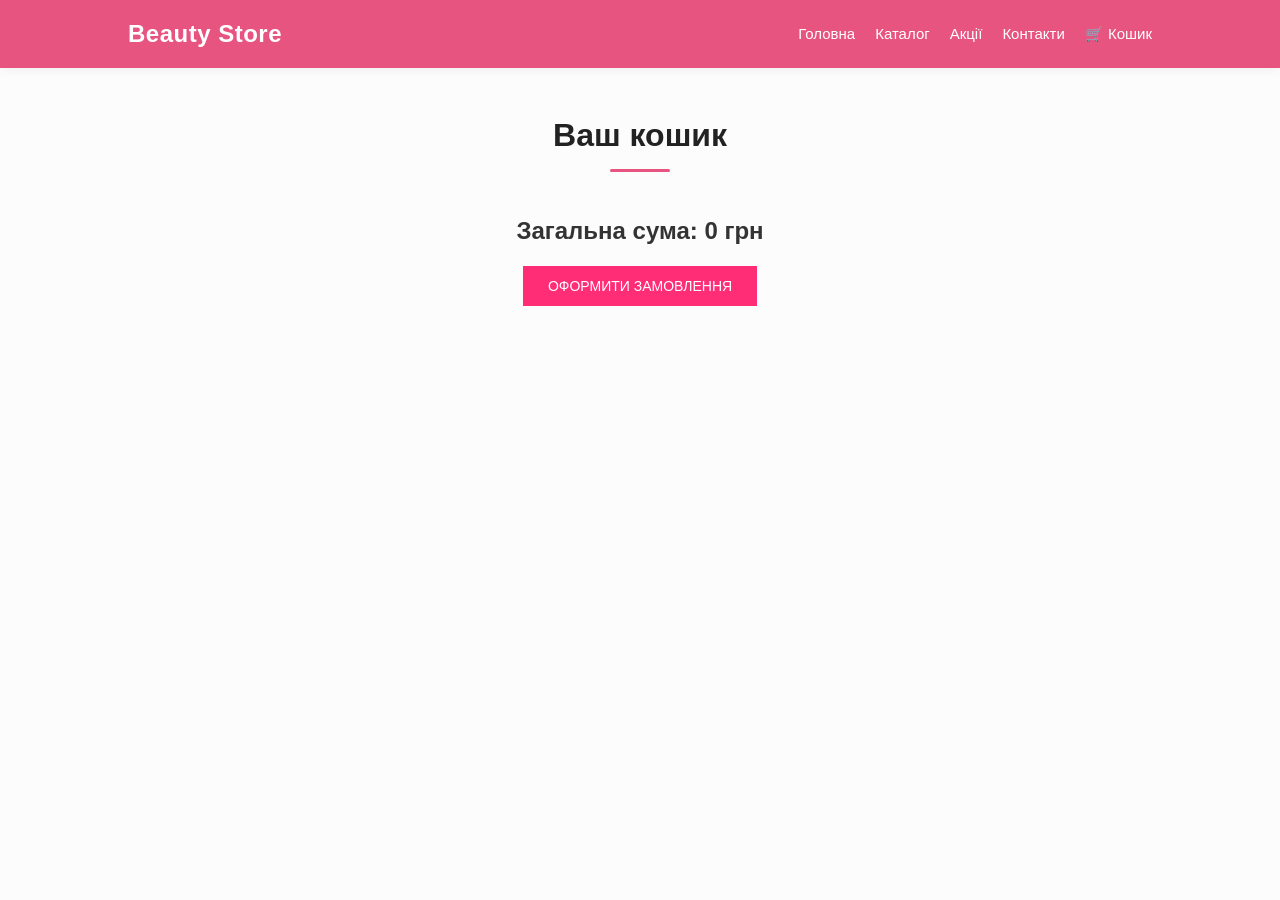
<file: cart.html>
<!DOCTYPE html>
<html lang="uk">
<head>
    <meta charset="UTF-8">
    <title>Кошик | Beauty Store</title>
    <link rel="stylesheet" href="style.css">
</head>
<body>

<nav>
    <div class="logo">Beauty Store</div>
    <ul class="menu">
        <li><a href="index.html">Головна</a></li>
        <li><a href="catalog.html">Каталог</a></li>
        <li><a href="sale.html">Акції</a></li>
        <li><a href="contact.html">Контакти</a></li>
        <li><a href="cart.html">🛒 Кошик</a></li>
    </ul>
</nav>

<section class="page-header" style="text-align: center; padding: 30px 0 10px;">
    <h1>Ваш кошик</h1>
</section>

<section id="cart-items" style="max-width: 800px; margin: 0 auto; padding: 0 20px;"></section>

<div style="text-align: center; margin-top: 30px;">
    <h2 id="total">Загальна сума: 0 грн</h2>
    <button onclick="goToCheckout()" class="checkout-btn" style="margin-top: 15px;">
        Оформити замовлення
    </button>
</div>

<script>
let cart = JSON.parse(localStorage.getItem("cart")) || [];

function renderCart(){
    let container = document.getElementById("cart-items");
    let total = 0;
    container.innerHTML = "";

    cart.forEach((item, index) => {
        total += item.price;

        // Створюємо елемент рядка з флексбокс-вирівнюванням
        container.innerHTML += `
            <div class="cart-item" style="display: flex; justify-content: space-between; align-items: center; padding: 15px 20px; border-bottom: 1px solid #eee; background: #fff; margin-bottom: 5px;">
                <div style="display: flex; align-items: center; width: 70%; gap: 30px;">
                    <h3 style="font-size: 16px; margin: 0; font-weight: 600; min-width: 250px;">${item.name}</h3>
                    <p style="margin: 0; color: #e75480; font-weight: 700; font-size: 16px;">${item.price} грн</p>
                </div>
                <button onclick="removeItem(${index})" style="background-color: #e74c3c; color: white; border: none; padding: 8px 16px; border-radius: 4px; cursor: pointer; font-weight: 600;">
                    Видалити
                </button>
            </div>
        `;
    });

    document.getElementById("total").innerText = "Загальна сума: " + total + " грн";
    
    // Перевіряємо, чи існує на сторінці елемент cart-count перед тим як записувати туди дані
    let cartCount = document.getElementById("cart-count");
    if(cartCount) {
        cartCount.innerText = cart.length;
    }
}

function removeItem(index){
    cart.splice(index,1);
    localStorage.setItem("cart", JSON.stringify(cart));
    renderCart();
}

renderCart();

function goToCheckout(){
    if(cart.length === 0){
        alert("Кошик порожній!");
        return;
    }
    window.location.href = "checkout.html";
}
</script>
<meta name="viewport" content="width=device-width, initial-scale=1.0">

</body>
</html>
</file>
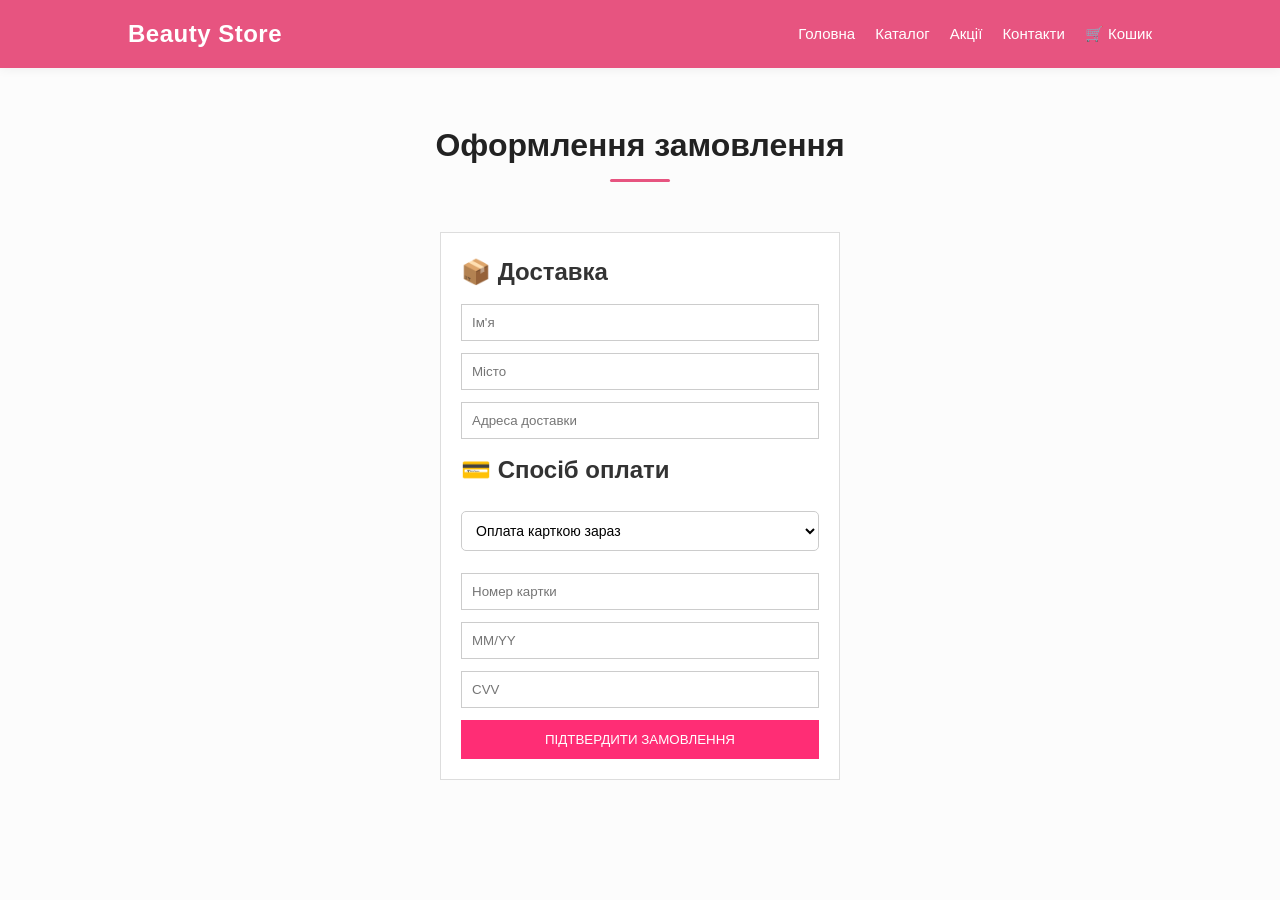
<file: checkout.html>
<!DOCTYPE html>
<html lang="uk">
<head>
    <meta charset="UTF-8">
    <title>Оформлення замовлення</title>
    <link rel="stylesheet" href="style.css">
    <style>
        /* Додатковий стиль, щоб випадаючий список виглядав так само гарно, як твої інпути */
        .checkout-box select {
            width: 100%;
            padding: 10px;
            margin: 10px 0;
            border: 1px solid #ccc;
            border-radius: 5px;
            font-family: inherit;
            font-size: 14px;
            background-color: white;
            box-sizing: border-box;
        }
        /* Стиль для заблокованих полів (коли обрано оплату при отриманні) */
        .checkout-box input:disabled {
            background-color: #f0f0f0;
            color: #aaa;
            cursor: not-allowed;
            border-color: #ddd;
        }
    </style>
</head>
<body>

<nav>
    <div class="logo">Beauty Store</div>
    <ul class="menu">
        <li><a href="index.html">Головна</a></li>
        <li><a href="catalog.html">Каталог</a></li>
        <li><a href="sale.html">Акції</a></li>
        <li><a href="contact.html">Контакти</a></li>
        <li><a href="cart.html">🛒 Кошик</a></li>
    </ul>
</nav>

<section class="page-header">
    <h1>Оформлення замовлення</h1>
</section>

<div class="checkout-box">
    <h2>📦 Доставка</h2>
    <input type="text" id="name" placeholder="Ім'я">
    <input type="text" id="city" placeholder="Місто">
    <input type="text" id="address" placeholder="Адреса доставки">

    <h2>💳 Спосіб оплати</h2>
    <select id="payment-method" onchange="toggleCardFields()">
        <option value="card">Оплата карткою зараз</option>
        <option value="cash">При отриманні (накладений платіж)</option>
    </select>

    <input type="text" id="card" placeholder="Номер картки">
    <input type="text" id="date" placeholder="MM/YY">
    <input type="text" id="cvv" placeholder="CVV">

    <button onclick="placeOrder()">Підтвердити замовлення</button>
</div>

<script>
// Функція, яка перевіряє що обрано: картою чи готівкою
function toggleCardFields() {
    let method = document.getElementById("payment-method").value;
    let cardInput = document.getElementById("card");
    let dateInput = document.getElementById("date");
    let cvvInput = document.getElementById("cvv");

    if (method === "cash") {
        // Якщо при отриманні — вимикаємо поля картки і очищаємо їх
        cardInput.disabled = true;
        dateInput.disabled = true;
        cvvInput.disabled = true;
        cardInput.value = "";
        dateInput.value = "";
        cvvInput.value = "";
    } else {
        // Якщо карткою — знову вмикаємо
        cardInput.disabled = false;
        dateInput.disabled = false;
        cvvInput.disabled = false;
    }
}

function placeOrder(){
    let method = document.getElementById("payment-method").value;
    let message = "Замовлення прийняте, чекайте на смс!";

    if (method === "cash") {
        message = "Замовлення прийняте! Оплата при отриманні. Чекайте на смс з ТТН.";
    }

    // Просто показуємо віконце
    alert(message);

    // Очищаємо кошик у пам'яті
    localStorage.removeItem("cart");

    // Очищаємо всі поля
    document.getElementById("name").value = "";
    document.getElementById("city").value = "";
    document.getElementById("address").value = "";
    document.getElementById("card").value = "";
    document.getElementById("date").value = "";
    document.getElementById("cvv").value = "";
    
    // Повертаємо вибір на першу опцію
    document.getElementById("payment-method").value = "card";
    toggleCardFields();
}

</script>

</body>
</file>
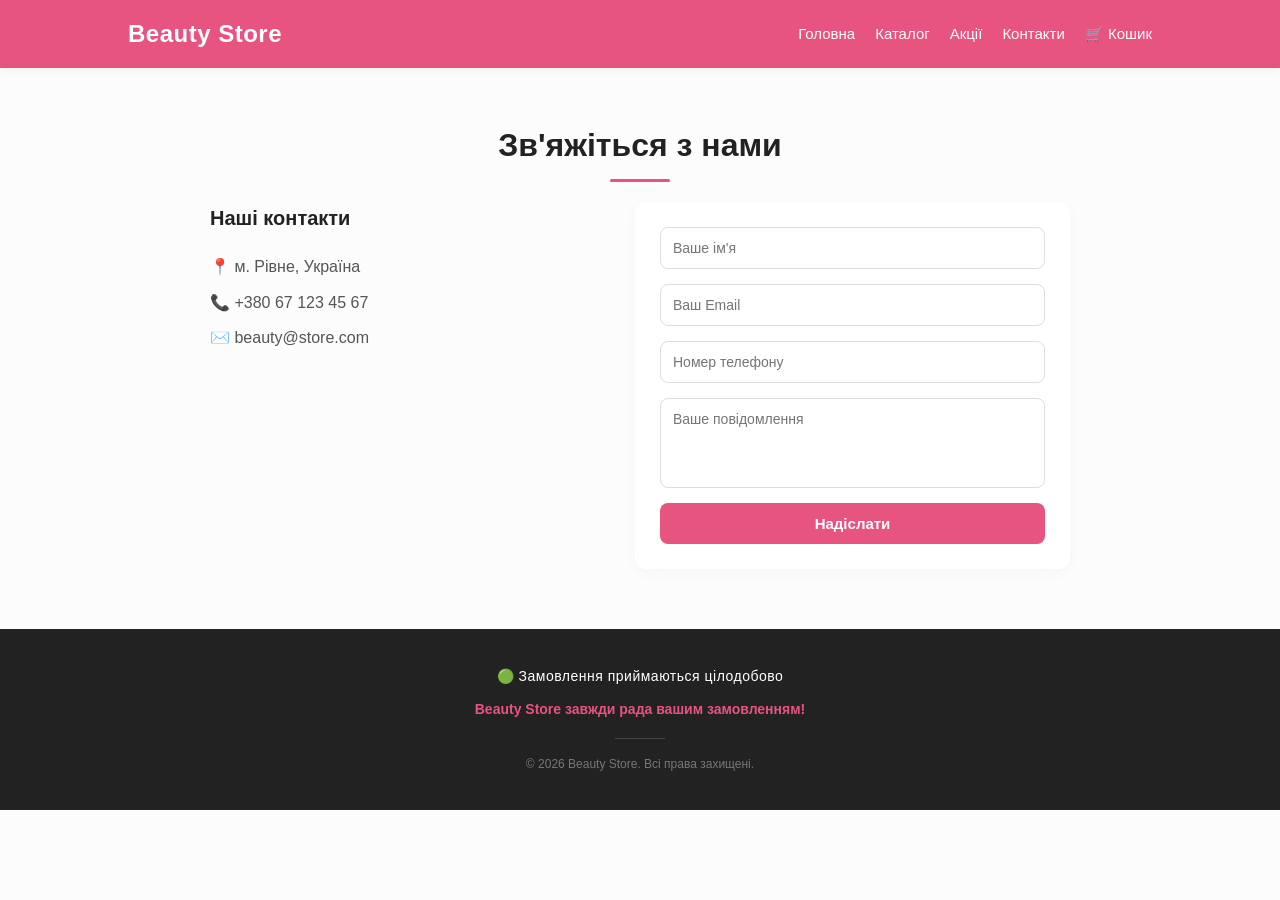
<file: contact.html>
<!DOCTYPE html>
<html lang="uk">
<head>
    <meta charset="UTF-8">
    <meta name="viewport" content="width=device-width, initial-scale=1.0">
    <title>Контакти | Beauty Store</title>
    <link rel="stylesheet" href="style.css">
</head>
<script>
let cart = JSON.parse(localStorage.getItem("cart")) || [];

// Функція для обробки натискання кнопки "Надіслати"
function sendMessage() {
    let name = document.getElementById("user-name").value.trim();
    let email = document.getElementById("user-email").value.trim();

    // Перевірка, чи ввів користувач хоча б ім'я та пошту
    if (name === "" || email === "") {
        alert("Будь ласка, заповніть обов'язкові поля (Ім'я та Email)!");
        return;
    }

    // Головне сповіщення для клієнта
    alert(`Дякуємо,вам! Ваше повідомлення успішно надіслано. Наш менеджер скоро з вами зв'яжеться! ✨`);
    
    // Очищаємо форму після відправки
    document.getElementById("contact-form").reset();
}
</script>
<body>

<nav>
    <div class="logo">Beauty Store</div>
    <ul class="menu">
        <li><a href="index.html">Головна</a></li>
        <li><a href="catalog.html">Каталог</a></li>
        <li><a href="sale.html">Акції</a></li>
        <li><a href="contact.html">Контакти</a></li>
        <li><a href="cart.html">🛒 Кошик</a></li>
    </ul>
</nav>

<section class="page-header" style="text-align: center; padding: 40px 0 20px;">
    <h1>Зв'яжіться з нами</h1>
</section>

<div style="max-width: 900px; margin: 0 auto 60px; padding: 0 20px; display: flex; justify-content: space-between; gap: 40px; align-items: flex-start;">
    
    <div style="flex: 1;">
        <h3 style="font-size: 20px; margin-bottom: 20px; color: #222;">Наші контакти</h3>
        <p style="margin: 10px 0; color: #555;">📍 м. Рівне, Україна</p>
        <p style="margin: 10px 0; color: #555;">📞 +380 67 123 45 67</p>
        <p style="margin: 10px 0; color: #555;">✉️ beauty@store.com</p>
    </div>

    <div style="flex: 1; background: #fff; padding: 25px; border-radius: 12px; box-shadow: 0 4px 15px rgba(0,0,0,0.03);">
        <form id="contact-form" style="display: flex; flex-direction: column; gap: 15px;">
            <input type="text" id="user-name" placeholder="Ваше ім'я" style="width: 100%; padding: 12px; border: 1px solid #ddd; border-radius: 8px; font-size: 14px;" required>
            <input type="email" id="user-email" placeholder="Ваш Email" style="width: 100%; padding: 12px; border: 1px solid #ddd; border-radius: 8px; font-size: 14px;" required>
            <input type="tel" placeholder="Номер телефону" style="width: 100%; padding: 12px; border: 1px solid #ddd; border-radius: 8px; font-size: 14px;">
            <textarea placeholder="Ваше повідомлення" rows="4" style="width: 100%; padding: 12px; border: 1px solid #ddd; border-radius: 8px; font-size: 14px; resize: none;"></textarea>
            
            <button type="button" onclick="sendMessage()" style="background-color: #e75480; color: white; border: none; padding: 12px; border-radius: 8px; font-size: 15px; font-weight: 600; cursor: pointer; transition: background 0.3s;" onmouseover="this.style.backgroundColor='#c71585'" onmouseout="this.style.backgroundColor='#e75480'">
                Надіслати
            </button>
        </form>
    </div>

</div>

<footer style="background-color: #222; color: #bbb; text-align: center; padding: 35px 20px; font-size: 14px; line-height: 1.8;">
    <p style="margin: 0 0 8px 0; color: #fff; font-weight: 500; letter-spacing: 0.5px;">🟢 Замовлення приймаються цілодобово</p>
    <p style="margin: 0 0 15px 0; color: #e75480; font-weight: 600;">Beauty Store завжди рада вашим замовленням!</p>
    <div style="width: 50px; height: 1px; background-color: #444; margin: 0 auto 15px;"></div>
    <p style="margin: 0; color: #777; font-size: 12px;">© 2026 Beauty Store. Всі права захищені.</p>
</footer>
<meta name="viewport" content="width=device-width, initial-scale=1.0">

</body>
</html>
</file>
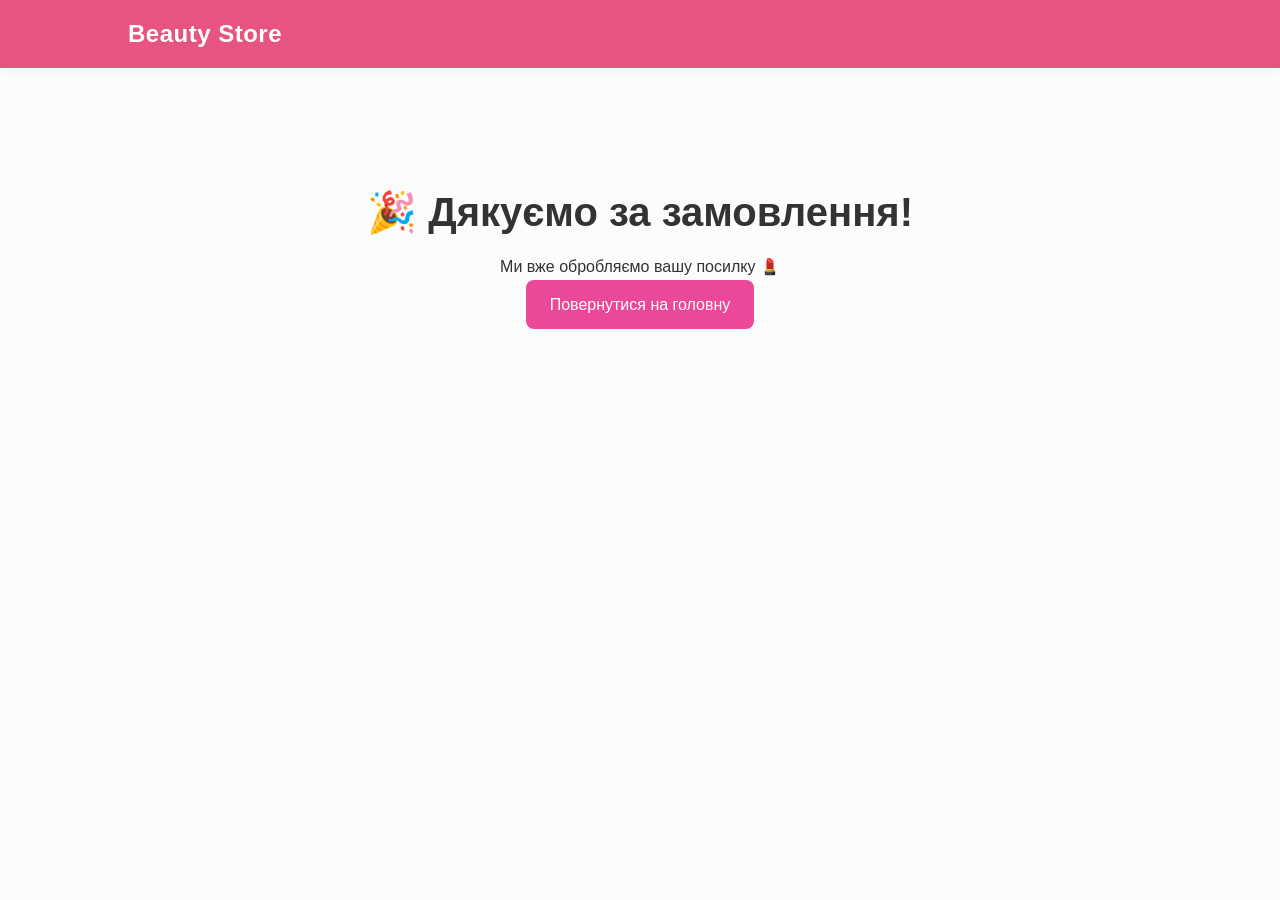
<file: thankyou.html>
<!DOCTYPE html>

<html lang="uk">

<head>

    <meta charset="UTF-8">

    <title>Дякуємо!</title>

    <link rel="stylesheet" href="style.css">

</head>

<body>

<nav>

    <div class="logo">Beauty Store</div>

</nav>

<section class="thankyou">

    <h1>🎉 Дякуємо за замовлення!</h1>

    <p>Ми вже обробляємо вашу посилку 💄</p>

    <a href="index.html" class="btn">Повернутися на головну</a>

</section>

</body>

</html>
</file>
<file: style.css>
:root{
    --pink:#ec4899;
    --light-pink:#fce7f3;
    --dark:#374151;
    --white:#ffffff;
    --gray:#f3f4f6;
}

*{
    margin:0;
    padding:0;
    box-sizing:border-box;
    font-family:Arial, sans-serif;
}

body{
    background:var(--gray);
    color:var(--dark);
    padding-top:80px;
}

/* Меню */
nav{
    position:fixed;
    top:0;
    left:0;
    width:100%;
    background:var(--pink);
    padding:20px 40px;

    display:flex;
    justify-content:space-between;
    align-items:center;

    z-index:1000;
}

.logo{
    color:white;
    font-size:24px;
    font-weight:bold;
}

.menu{
    list-style:none;
    display:flex;
    gap:20px;
}

.menu a{
    color:white;
    text-decoration:none;
    transition:0.3s;
}

.menu a:hover{
    color:#ffe4f2;
}

/* Головний банер */
.hero{
    text-align:center;
    padding:80px 20px;
    background:var(--light-pink);
}

.hero h1{
    font-size:42px;
    margin-bottom:15px;
}

.hero p{
    margin-bottom:20px;
}

.btn{
    display:inline-block;
    padding:12px 24px;
    background:var(--pink);
    color:white;
    text-decoration:none;
    border-radius:8px;
    transition:0.3s;
}
@media (max-width: 768px) {
    /* 1. Забороняємо сайту бути ширшим за екран телефону */
    html, body {
        width: 100%;
        overflow-x: hidden; /* ховає горизонтальну прокрутку, щоб сайт не совався вліво-вправо */
    }

    /* 2. Скидаємо фіксовану ширину для ВСІХ великих блоків */
    div, section, header, footer, main {
        width: 100% !important;
        max-width: 100% !important;
        float: none !important; /* якщо використовували float */
    }

    /* 3. Зменшуємо гігантські шрифти, через які може розносити екран */
    h1 { font-size: 28px !important; }
    h2 { font-size: 24px !important; }
    p, li, a { font-size: 16px !important; }
}
.btn:hover{
    transform:scale(1.05);
}

/* Заголовки сторінок */
.page-header{
    text-align:center;
    padding:40px 20px;
}

/* Flexbox */
.cards,
.products{
    display:flex;
    flex-wrap:wrap;
    justify-content:center;
    gap:25px;
    padding:40px 20px;
}

.card,
.product-card{
    width:250px;
    background:white;
    padding:20px;
    border-radius:12px;
    box-shadow:0 0 10px rgba(0,0,0,0.1);

    transition:0.3s;
    animation:show 1s ease;
}

.card:hover,
.product-card:hover{
    transform:translateY(-8px);
}

.product-card span{
    display:block;
    margin-top:10px;
    color:var(--pink);
    font-weight:bold;
}

/* Таблиця */
.table-section{
    padding:30px;
}

table{
    width:80%;
    margin:auto;
    border-collapse:collapse;
    background:white;
}

table,
th,
td{
    border:1px solid #ccc;
}

th{
    background:var(--pink);
    color:white;
}

th,
td{
    padding:12px;
    text-align:center;
}

/* Grid */
.gallery{
    display:grid;
    grid-template-columns:repeat(2,1fr);
    gap:20px;
    padding:30px;
}

.box{
    background:var(--light-pink);
    padding:40px;
    text-align:center;
    border-radius:10px;
}

/* Контакти */
.contact-container{
    display:flex;
    justify-content:center;
    gap:40px;
    flex-wrap:wrap;
    padding:40px;
}

.contact-info{
    width:300px;
}

.contact-form{
    display:flex;
    flex-direction:column;
    gap:15px;
    width:350px;
}

.contact-form input,
.contact-form textarea{
    padding:12px;
    border:1px solid #ccc;
    border-radius:8px;
}

.contact-form button{
    padding:12px;
    border:none;
    background:var(--pink);
    color:white;
    border-radius:8px;
    cursor:pointer;
}

.contact-form button:hover{
    opacity:0.9;
}

/* Footer */
footer{
    text-align:center;
    padding:20px;
    margin-top:40px;
    background:var(--pink);
    color:white;
}

/* Анімація */
@keyframes show{
    from{
        opacity:0;
        transform:translateY(30px);
    }

    to{
        opacity:1;
        transform:translateY(0);
    }
}

/* ID селектор */
#main-title{
    color:var(--pink);
}

/* Прямий нащадок */
#dashboard > section{
    background:rgb(0, 0, 0);
    padding:15px;
}

/* Інший прямий нащадок */
#dash2 > section{
    background:rgb(255, 1, 157);
    color:white;
    padding:15px;
}

/* Атрибути */
.status[data-type="active"]{
    background:rgb(0, 0, 0);
    color:white;
    padding:15px;
    margin:10px;
}

.status[data-type="alert"]{
    background:rgb(0, 0, 0);
    color:white;
    padding:15px;
    margin:10px;
}

/* Сусідній елемент */
.title + p{
    background:rgb(255, 0, 234);
    padding:10px;
}

/* Всі сусідні */
article p ~ .box{
    background:rgb(255, 0, 221);
    color:white;
    padding:15px;
    margin:10px;
}

/* Вкладеність */
.sidebar div ul li{
    background:rgb(0, 0, 0);
    margin:5px;
    padding:5px;
    list-style:none;
}

#dash2 .sidebar div ul li{
    background:rgb(0, 0, 0);
    color:white;
}
.cart-item{

    display:flex;

    justify-content:space-between;

    align-items:center;

    padding:15px;

    margin:10px 40px;

    background:#f5f5f5;

    border-left:4px solid #ff2d75;

}

.cart-item button{

    background:red;

    color:white;

    border:none;

    padding:8px;

    cursor:pointer;

}
.checkout-btn{

    display:block;

    margin:20px auto;

    padding:12px 25px;

    background:#ff2d75;

    color:white;

    border:none;

    cursor:pointer;

    font-size:14px;

    text-transform:uppercase;

    transition:0.3s;

}

.checkout-btn:hover{

    background:#be185d;

}
.checkout-box{

    max-width:400px;

    margin:40px auto;

    padding:20px;

    background:white;

    border:1px solid #ddd;

    display:flex;

    flex-direction:column;

    gap:12px;

}

.checkout-box input{

    padding:10px;

    border:1px solid #ccc;

}

.checkout-box button{

    padding:12px;

    background:#ff2d75;

    color:white;

    border:none;

    cursor:pointer;

    text-transform:uppercase;

}

.checkout-box button:hover{

    background:#be185d;

}

/* THANK YOU PAGE */

.thankyou{

    text-align:center;

    padding:100px 20px;

}

.thankyou h1{

    font-size:40px;

    margin-bottom:10px;

}
/* Обнулення базових відступів */
* {
    margin: 0;
    padding: 0;
    box-sizing: border-box;
}

body {
    font-family: 'Segoe UI', Tahoma, Geneva, Verdana, sans-serif;
    background-color: #fcfcfc;
    color: #333;
    line-height: 1.6;
}

/* Навігація */
nav {
    display: flex;
    justify-content: space-between;
    align-items: center;
    background-color: #e75480; /* красивий стриманий рожевий */
    padding: 15px 10%;
}

nav .logo {
    color: white;
    font-size: 24px;
    font-weight: bold;
}

nav .menu {
    display: flex;
    list-style: none;
    gap: 20px;
}

nav .menu a {
    color: white;
    text-decoration: none;
    font-weight: 500;
    transition: opacity 0.3s;
}

nav .menu a:hover {
    opacity: 0.8;
}

/* Заголовок сторінки */
.page-header {
    text-align: center;
    padding: 40px 20px 20px 20px;
}

.page-header h1 {
    font-size: 32px;
    color: #222;
    position: relative;
    display: inline-block;
}

.page-header h1::after {
    content: '';
    display: block;
    width: 60px;
    height: 3px;
    background-color: #e75480;
    margin: 8px auto 0 auto;
    border-radius: 2px;
}

/* Блок спеціальних пропозицій (Умови акцій) */
.sale-info {
    max-width: 800px;
    margin: 0 auto 40px auto;
    background: white;
    padding: 30px;
    border-radius: 12px;
    box-shadow: 0 4px 15px rgba(0,0,0,0.05);
}

.sale-info h2.title {
    color: #e75480;
    margin-bottom: 15px;
    font-size: 22px;
}

.sale-info p {
    color: #666;
    margin-bottom: 20px;
}

/* Стилізація списків умов */
.sale-info ul, .sale-info ol {
    margin-bottom: 20px;
    padding-left: 20px;
}

.sale-info li {
    margin-bottom: 8px;
    color: #444;
}

/* СЕТКА АКЦІЙ (Картки товарів) */
.gallery {
    display: grid;
    grid-template-columns: repeat(auto-fit, minmax(220px, 1fr));
    gap: 25px;
    max-width: 1100px;
    margin: 0 auto 50px auto;
    padding: 0 20px;
}

/* Красиві картки категорій */
.gallery .box {
    background: white;
    border: 1px solid #f0f0f0;
    border-radius: 12px;
    padding: 35px 20px;
    text-align: center;
    box-shadow: 0 4px 10px rgba(0,0,0,0.02);
    transition: transform 0.3s, box-shadow 0.3s;
}

.gallery .box:hover {
    transform: translateY(-5px);
    box-shadow: 0 8px 20px rgba(231, 84, 128, 0.15);
    border-color: #e75480;
}

.gallery .box h3 {
    font-size: 20px;
    margin-bottom: 10px;
    color: #222;
}

.gallery .box p {
    font-size: 24px;
    font-weight: bold;
    color: #e75480; 
    background: #fff0f5;
    display: inline-block;
    padding: 5px 15px;
    border-radius: 20px;
}

/* Нижні плашки (Популярна акція / Обмежена пропозиція) */
article {
    max-width: 800px;
    margin: 0 auto 60px auto;
    padding: 0 20px;
    text-align: center;
}

article > p {
    font-size: 18px;
    font-weight: bold;
    margin-bottom: 20px;
    color: #333;
}

.article-badges {
    display: flex;
    gap: 20px;
    justify-content: center;
}

/* Перетворюємо нижні рожеві смуги на красиві акуратні кнопки-банери */
article .box {
    flex: 1;
    max-width: 300px;
    background-color: #fff0f5;
    border: 2px dashed #e75480;
    color: #e75480;
    padding: 15px 20px;
    border-radius: 8px;
    font-weight: bold;
    font-size: 16px;
    text-transform: uppercase;
    letter-spacing: 0.5px;
}

/* Футер */
footer {
    background-color: #333;
    color: #aaa;
    text-align: center;
    padding: 20px;
    margin-top: auto;
    font-size: 14px;
}
/* Обнулення базових відступів */
* {
    margin: 0;
    padding: 0;
    box-sizing: border-box;
}

body {
    font-family: 'Segoe UI', Tahoma, Geneva, Verdana, sans-serif;
    background-color: #fcfcfc;
    color: #333;
    line-height: 1.6;
}

/* Навігація */
nav {
    display: flex;
    justify-content: space-between;
    align-items: center;
    background-color: #e75480; /* фірмовий рожевий */
    padding: 15px 10%;
}

nav .logo {
    color: white;
    font-size: 24px;
    font-weight: bold;
}

nav .menu {
    display: flex;
    list-style: none;
    gap: 20px;
}

nav .menu a {
    color: white;
    text-decoration: none;
    font-weight: 500;
    transition: opacity 0.3s;
}

nav .menu a:hover {
    opacity: 0.8;
}

/* Головний баннер (Hero Section) */
.hero {
    background-color: #fff0f5; /* ніжний рожевий фон */
    text-align: center;
    padding: 80px 20px;
}

.hero h1 {
    font-size: 42px;
    color: #222;
    margin-bottom: 15px;
    font-weight: 700;
}

.hero p {
    font-size: 18px;
    color: #666;
    margin-bottom: 30px;
}

/* Красива кнопка */
.hero .btn {
    display: inline-block;
    background-color: #e75480;
    color: white;
    text-decoration: none;
    padding: 14px 35px;
    border-radius: 25px;
    font-weight: bold;
    font-size: 16px;
    box-shadow: 0 4px 15px rgba(231, 84, 128, 0.3);
    transition: all 0.3s ease;
}

.hero .btn:hover {
    background-color: #c71585;
    transform: translateY(-2px);
    box-shadow: 0 6px 20px rgba(231, 84, 128, 0.4);
}

/* Про наш магазин */
.about {
    max-width: 800px;
    margin: 60px auto 40px auto;
    text-align: center;
    padding: 0 20px;
}

.about h2 {
    font-size: 28px;
    color: #222;
    margin-bottom: 15px;
    position: relative;
    display: inline-block;
}

.about h2::after {
    content: '';
    display: block;
    width: 50px;
    height: 3px;
    background-color: #e75480;
    margin: 8px auto 0 auto;
    border-radius: 2px;
}

.about p {
    color: #666;
    font-size: 16px;
}

/* Сетка категорій товарів */
.categories {
    display: grid;
    grid-template-columns: repeat(auto-fit, minmax(250px, 1fr));
    gap: 30px;
    max-width: 1000px;
    margin: 0 auto 80px auto;
    padding: 0 20px;
}

/* Картки */
.categories .box {
    background: white;
    border: 1px solid #f0f0f0;
    border-radius: 12px;
    padding: 40px 25px;
    text-align: center;
    box-shadow: 0 4px 15px rgba(0,0,0,0.02);
    transition: transform 0.3s, box-shadow 0.3s;
}

.categories .box:hover {
    transform: translateY(-5px);
    box-shadow: 0 10px 25px rgba(0,0,0,0.08);
    border-color: #fff0f5;
}

.categories .box h3 {
    font-size: 22px;
    color: #222;
    margin-bottom: 12px;
}

.categories .box p {
    font-size: 15px;
    color: #777;
}

/* Футер */
footer {
    background-color: #222;
    color: #999;
    text-align: center;
    padding: 25px;
    font-size: 14px;
}

/* Підключаємо сучасний та елегантний шрифт Montserrat з Google Fonts */
@import url('https://fonts.googleapis.com/css2?family=Montserrat:wght@300;400;500;600;700&display=swap');

* {
    margin: 0;
    padding: 0;
    box-sizing: border-box;
    font-family: 'Montserrat', sans-serif; /* застосовуємо шрифт до всього сайту */
}

body {
    background-color: #fcfcfc;
    color: #333;
    line-height: 1.6;
}

/* Навігація */
nav {
    display: flex;
    justify-content: space-between;
    align-items: center;
    background-color: #e75480;
    padding: 18px 10%;
    box-shadow: 0 2px 10px rgba(0,0,0,0.05);
}

nav .logo {
    color: white;
    font-size: 24px;
    font-weight: 700;
    letter-spacing: 0.5px;
}

nav .menu {
    display: flex;
    list-style: none;
    gap: 25px;
}

nav .menu a {
    color: white;
    text-decoration: none;
    font-weight: 500;
    font-size: 15px;
    transition: all 0.3s ease;
    position: relative;
}

/* Анімація підкреслення посилань у меню при наведенні */
nav .menu a::after {
    content: '';
    display: block;
    width: 0;
    height: 2px;
    background: white;
    transition: width 0.3s;
    position: absolute;
    bottom: -5px;
    left: 0;
}

nav .menu a:hover::after {
    width: 100%;
}

/* Секція Контактів */
.contact-container {
    max-width: 1000px;
    margin: 60px auto;
    padding: 0 20px;
}

.contact-header {
    text-align: center;
    margin-bottom: 40px;
}

.contact-header h1 {
    font-size: 32px;
    color: #222;
    font-weight: 700;
    margin-bottom: 10px;
}

.contact-subtitle {
    font-size: 15px;
    color: #e75480;
    font-weight: 500;
}

/* Сітка: Контакти зліва, Форма справа */
.contact-grid {
    display: grid;
    grid-template-columns: 1fr 1.2fr;
    gap: 50px;
    background: white;
    padding: 40px;
    border-radius: 16px;
    box-shadow: 0 10px 30px rgba(0,0,0,0.04);
    align-items: start;
}

/* Ліва панель (Інформація) */
.contact-info h2 {
    font-size: 22px;
    color: #222;
    margin-bottom: 25px;
    font-weight: 600;
}

.info-item {
    margin-bottom: 20px;
    font-size: 15px;
    color: #555;
    display: flex;
    align-items: center;
    gap: 10px;
}

/* Права панель (Форма вводу) */
.contact-form {
    display: flex;
    flex-direction: column;
    gap: 15px;
}

/* Стиль полів вводу */
.contact-form input, 
.contact-form textarea {
    width: 100%;
    padding: 14px 18px;
    border: 1px solid #e0e0e0;
    border-radius: 8px;
    font-size: 14px;
    background-color: #fafafa;
    transition: all 0.3s ease; /* плавна анімація при натисканні */
    outline: none;
}

/* Ефект фокусу (коли клікаємо в поле) */
.contact-form input:focus, 
.contact-form textarea:focus {
    border-color: #e75480;
    background-color: white;
    box-shadow: 0 0 0 4px rgba(231, 84, 128, 0.1);
}

.contact-form textarea {
    resize: vertical;
    min-height: 120px;
}

/* Красива анімована кнопка відправки */
.btn-submit {
    background-color: #e75480;
    color: white;
    border: none;
    padding: 14px;
    border-radius: 8px;
    font-size: 16px;
    font-weight: 600;
    cursor: pointer;
    transition: all 0.3s ease;
    box-shadow: 0 4px 12px rgba(231, 84, 128, 0.2);
}

.btn-submit:hover {
    background-color: #c71585;
    transform: translateY(-2px); /* кнопка злегка підстрибує */
    box-shadow: 0 6px 18px rgba(231, 84, 128, 0.35);
}

.btn-submit:active {
    transform: translateY(0);
}

/* Нижня віджет-плашка (замість страшних чорних смуг) */
.status-badge {
    text-align: center;
    margin-top: 30px;
    background-color: #fff0f5;
    color: #e75480;
    padding: 12px;
    border-radius: 8px;
    font-weight: 600;
    font-size: 14px;
    display: inline-block;
    width: 100%;
}

/* Футер */
footer {
    background-color: #222;
    color: #888;
    text-align: center;
    padding: 25px;
    margin-top: 60px;
    font-size: 13px;
}

/* Підключаємо сучасний та елегантний шрифт Montserrat з Google Fonts */
@import url('https://fonts.googleapis.com/css2?family=Montserrat:wght@300;400;500;600;700&display=swap');

* {
    margin: 0;
    padding: 0;
    box-sizing: border-box;
    font-family: 'Montserrat', sans-serif; /* застосовуємо шрифт до всього сайту */
}

body {
    background-color: #fcfcfc;
    color: #333;
    line-height: 1.6;
}

/* Навігація */
nav {
    display: flex;
    justify-content: space-between;
    align-items: center;
    background-color: #e75480;
    padding: 18px 10%;
    box-shadow: 0 2px 10px rgba(0,0,0,0.05);
}

nav .logo {
    color: white;
    font-size: 24px;
    font-weight: 700;
    letter-spacing: 0.5px;
}

nav .menu {
    display: flex;
    list-style: none;
    gap: 25px;
}

nav .menu a {
    color: white;
    text-decoration: none;
    font-weight: 500;
    font-size: 15px;
    transition: all 0.3s ease;
    position: relative;
}

/* Анімація підкреслення посилань у меню при наведенні */
nav .menu a::after {
    content: '';
    display: block;
    width: 0;
    height: 2px;
    background: white;
    transition: width 0.3s;
    position: absolute;
    bottom: -5px;
    left: 0;
}

nav .menu a:hover::after {
    width: 100%;
}

/* Підключаємо стильний шрифт Montserrat */
@import url('https://fonts.googleapis.com/css2?family=Montserrat:wght@400;500;600;700&display=swap');

* {
    margin: 0;
    padding: 0;
    box-sizing: border-box;
    font-family: 'Montserrat', sans-serif;
}

body {
    background-color: #fcfcfc;
    color: #333;
    line-height: 1.6;
}

/* Верхня навігація */
nav {
    display: flex;
    justify-content: space-between;
    align-items: center;
    background-color: #e75480; /* фірмовий рожевий */
    padding: 15px 10%;
    box-shadow: 0 2px 10px rgba(0,0,0,0.05);
}

nav .logo {
    color: white;
    font-size: 24px;
    font-weight: bold;
}

nav .menu {
    display: flex;
    list-style: none;
    gap: 20px;
}

nav .menu a {
    color: white;
    text-decoration: none;
    font-weight: 500;
    transition: opacity 0.3s;
}

nav .menu a:hover {
    opacity: 0.8;
}

/* Заголовки сторінки */
.page-header {
    text-align: center;
    padding: 40px 20px 10px;
}

.page-header h1 {
    font-size: 32px;
    color: #222;
}

/* СІТКА ДЛЯ КАРТОК (в один красивий ряд) */
.products {
    display: grid;
    grid-template-columns: repeat(auto-fit, minmax(220px, 1fr));
    gap: 25px;
    max-width: 1100px;
    margin: 0 auto 50px auto;
    padding: 0 20px;
}

/* Картки товарів */
.product-card {
    background: white;
    border: 1px solid #f0f0f0;
    border-radius: 14px;
    padding: 20px;
    text-align: center;
    box-shadow: 0 4px 15px rgba(0,0,0,0.02);
    display: flex;
    flex-direction: column;
    justify-content: space-between;
    transition: transform 0.3s ease, box-shadow 0.3s ease;
}

/* Ефект підстрибування картки при наведенні */
.product-card:hover {
    transform: translateY(-6px);
    box-shadow: 0 10px 25px rgba(231, 84, 128, 0.15);
    border-color: #e75480;
}

/* ФОТОГРАФІЇ ТОВАРІВ */
.product-img {
    width: 100%;
    height: 200px;
    object-fit: cover; /* акуратно обрізає під один розмір, не стискаючи */
    border-radius: 10px;
    margin-bottom: 15px;
}

.product-card h3 {
    font-size: 18px;
    color: #222;
    margin-bottom: 8px;
    font-weight: 600;
}

.product-card .description {
    font-size: 13px;
    color: #777;
    margin-bottom: 12px;
    flex-grow: 1; /* вирівнює кнопки по нижньому краю, якщо текст різної довжини */
}

.product-card .price {
    font-size: 18px;
    font-weight: 700;
    color: #e75480;
    display: block;
    margin-bottom: 15px;
}

/* 🔥 КРАСИВІ КНОПКИ З АНІМАЦІЄЮ */
.btn-buy {
    background-color: #e75480;
    color: white;
    border: none;
    padding: 10px 20px;
    font-size: 14px;
    font-weight: 600;
    border-radius: 20px;
    cursor: pointer;
    width: 100%;
    box-shadow: 0 3px 10px rgba(231, 84, 128, 0.2);
    transition: all 0.3s ease;
}

.btn-buy:hover {
    background-color: #c71585;
    transform: scale(1.03); /* злегка збільшується */
    box-shadow: 0 5px 15px rgba(231, 84, 128, 0.4);
}

.btn-buy:active {
    transform: scale(0.97); /* ефект фізичного кліку */
}

/* СТИЛІЗАЦІЯ ТАБЛИЦІ */
.popular-section {
    max-width: 900px;
    margin: 60px auto;
    padding: 0 20px;
}

.popular-section h2 {
    text-align: center;
    font-size: 24px;
    color: #222;
    margin-bottom: 25px;
}

table {
    width: 100%;
    border-collapse: collapse;
    background: white;
    border-radius: 12px;
    overflow: hidden;
    box-shadow: 0 4px 20px rgba(0,0,0,0.03);
}

th {
    background-color: #e75480;
    color: white;
    padding: 14px 18px;
    font-weight: 600;
    text-align: left;
}

td {
    padding: 14px 18px;
    border-bottom: 1px solid #f6f6f6;
    color: #555;
    font-size: 14px;
}

tr:hover td {
    background-color: #fff0f5; /* рядок підсвічується при наведенні */
}

/* Футер */
footer {
    background-color: #222;
    color: #999;
    text-align: center;
    padding: 20px;
    font-size: 13px;
    margin-top: 5px;
}
.hero {
    background: linear-gradient(rgba(255, 255, 255, 0.75), rgba(255, 255, 255, 0.75)), 
                url('https://images.unsplash.com/photo-1512496015851-a90fb38ba796?q=80&w=1200&auto=format&fit=crop') no-repeat center center;
    background-size: cover;
    padding: 100px 20px;
    text-align: center;
}
/* ЕСТЕТИЧНИЙ АПГРЕЙД ДЛЯ ГОЛОВНОЇ СТОРІНКИ */

/* Задаємо новий шрифт для всієї сторінки */
body {
    font-family: 'Montserrat', sans-serif !important;
}

/* Твій оновлений блок героя з напівпрозорим фоном косметики */
.hero {
    background: linear-gradient(rgba(255, 255, 255, 0.75), rgba(255, 255, 255, 0.75)), 
                url('https://images.unsplash.com/photo-1512496015851-a90fb38ba796?q=80&w=1200&auto=format&fit=crop') no-repeat center center !important;
    background-size: cover !important;
    padding: 100px 20px !important;
    text-align: center;
}

/* Іконки всередині твоїх карток категорій */
.card-icon {
    font-size: 35px;
    margin-bottom: 12px;
}

/* Ефект плавного підйому для твоїх карток при наведенні */
.card {
    transition: transform 0.3s ease, box-shadow 0.3s ease !important;
}

.card:hover {
    transform: translateY(-8px) !important;
    box-shadow: 0 10px 25px rgba(231, 84, 128, 0.15) !important;
}

/* Стильний рожевий маркер під заголовком "Про наш магазин" */
.about h2 {
    position: relative;
    display: inline-block;
    padding-bottom: 10px;
}

.about h2::after {
    content: '';
    position: absolute;
    bottom: 0;
    left: 50%;
    transform: translateX(-50%);
    width: 60px;
    height: 3px;
    background-color: #e75480;
    border-radius: 2px;
}

/* Стилі для нового блоку переваг */
.features {
    background-color: #fafafa;
    padding: 60px 20px;
    text-align: center;
    margin-top: 40px;
}

.features h2 {
    font-weight: 600;
    color: #222;
    margin-bottom: 10px;
}

.features-grid {
    display: flex;
    justify-content: center;
    flex-wrap: wrap;
    gap: 40px;
    max-width: 1000px;
    margin: 30px auto 0;
}

.feature-item {
    flex: 1;
    min-width: 250px;
    max-width: 300px;
}

.feature-icon {
    font-size: 35px;
    margin-bottom: 15px;
    display: inline-block;
}

.feature-item h4 {
    font-size: 16px;
    font-weight: 600;
    margin-bottom: 8px;
    color: #222;
}

.feature-item p {
    font-size: 14px;
    color: #777;
    line-height: 1.6;
}
/* АНІМОВАНИЙ БЛОК ГЕРОЯ */
.hero {
    position: relative !important;
    overflow: hidden !important; /* Щоб фото при збільшенні не вилазило за межі блоку */
    padding: 100px 20px !important;
    text-align: center;
    background: none !important; /* Скидаємо старий статичний фон */
}

/* Створюємо окремий шар для заднього фону, який буде рухатися */
.hero::before {
    content: '' !important;
    position: absolute !important;
    top: 0 !important;
    left: 0 !important;
    width: 100% !important;
    height: 100% !important;
    /* Наш ніжний напівпрозорий шар + те саме фото з косметикою */
    background: linear-gradient(rgba(255, 255, 255, 0.75), rgba(255, 255, 255, 0.75)), 
                url('https://images.unsplash.com/photo-1512496015851-a90fb38ba796?q=80&w=1200&auto=format&fit=crop') no-repeat center center / cover !important;
    z-index: -1 !important; /* Ховаємо фон за текст */
    
 /* АНІМОВАНИЙ БЛОК ГЕРОЯ З НАДПОРУШЕННЯМ ПРІОРИТЕТУ */
.hero {
    position: relative !important;
    overflow: hidden !important; 
    padding: 100px 20px !important;
    text-align: center !important;
    background: none !important; /* Примусово ховаємо стару картинку, якщо вона прописана вище */
}
}
</file>
